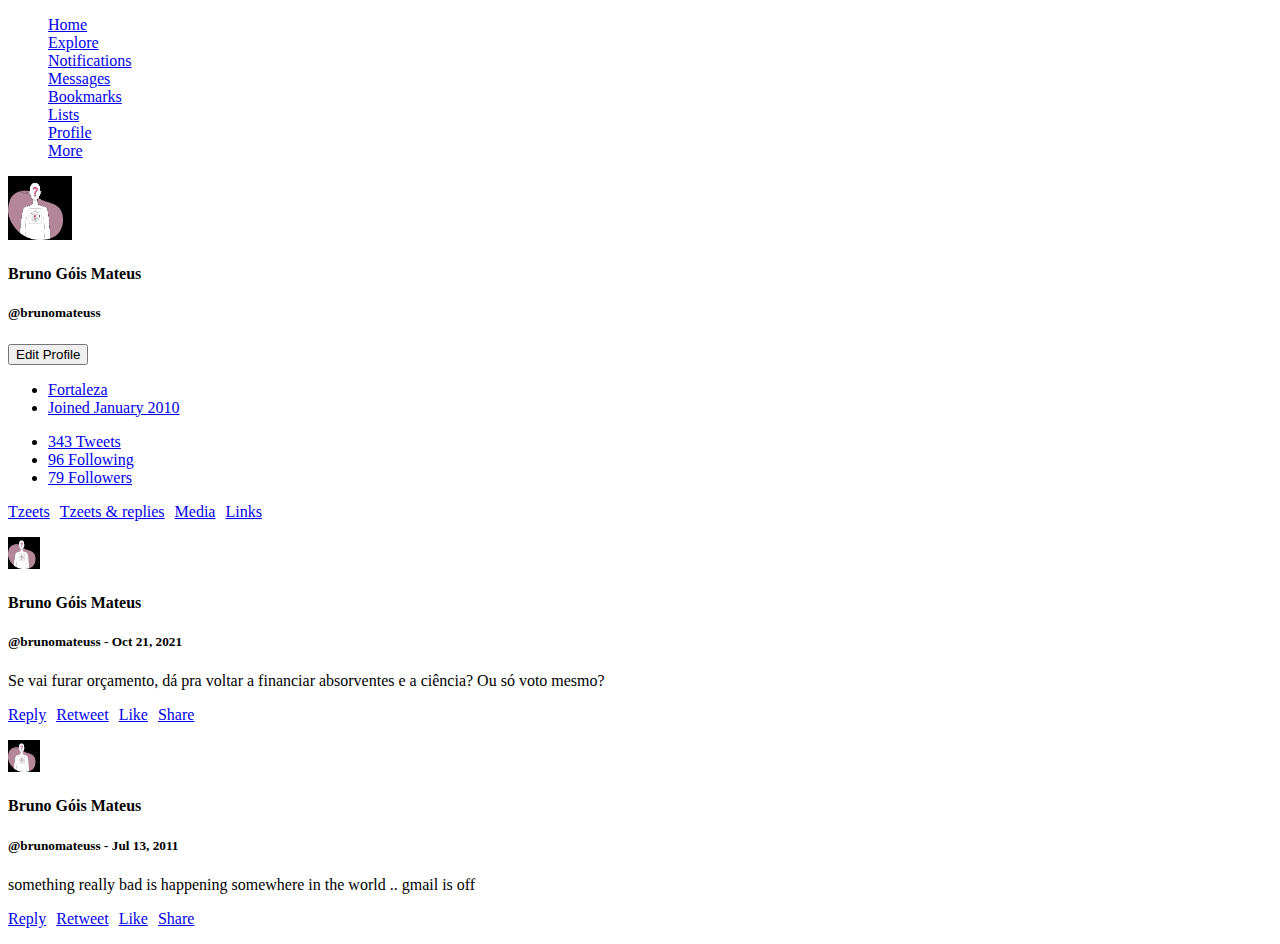
<file: LE01/index.html>
<!DOCTYPE html>
<html lang="PT-BR">
<head>
    <meta charset="UTF-8">
    <meta name="viewport" content="width=device-width, initial-scale=1.0">
    <title>Tzeeter Profile</title>
</head>
<body>
    <!-- Informação 1: Menu de Navegação -->
    <nav>
        <ul style="list-style-type: none;">
            <li><a href="#">Home</a></li>
            <li><a href="#">Explore</a></li>
            <li><a href="#">Notifications</a></li>
            <li><a href="#">Messages</a></li>
            <li><a href="#">Bookmarks</a></li>
            <li><a href="#">Lists</a></li>
            <li><a href="#">Profile</a></li>
            <li><a href="#">More</a></li>
        </ul>
    </nav>

    <!-- Informação 2: Foto do Usuário -->
    <img src="img/profile.png" alt="User Photo" width="64" height="64" onerror="this.onerror=null; this.src='img/default.png';">

    <!-- Informação 3: Nome Completo -->
    <h4>Bruno Góis Mateus</h4>

    <!-- Informação 4: Nome de Usuário -->
    <h5>@brunomateuss</h5>

    <!-- Informação 5: Botão para editar perfil -->
    <button>Edit Profile</button>

    <!-- Informação 6: Localização e Data de Entrada -->
    <ul>
        <li><a href="#">Fortaleza</a></li>
        <li><a href="#">Joined January 2010</a></li>
    </ul>

    <!-- Informação 7: Quantidade de Tweets, Seguidores e Seguindo -->
    <ul>
        <li><a href="#">343 Tweets</a></li>
        <li><a href="#">96 Following</a></li>
        <li><a href="#">79 Followers</a></li>
    </ul>
    <ul style="display: flex; list-style: none; padding: 0;">
        <li style="margin-right: 10px;"><a href="#">Tzeets</a></li>
        <li style="margin-right: 10px;"><a href="#">Tzeets & replies</a></li>
        <li style="margin-right: 10px;"><a href="#">Media</a></li>
        <li><a href="#">Links</a></li>
    </ul>

    <!-- Informação 8: Tweet -->
    <section>
        <article>
            <!-- Foto do Usuário no Tweet -->
            <img src="img/profile.png" alt="User Photo" width="32" height="32" onerror="this.onerror=null; this.src='img/default.png';">

            <!-- Nome e Usuário -->
            <h4>Bruno Góis Mateus</h4>
            <h5>@brunomateuss - <time datetime="2021-10-21">Oct 21, 2021</time></h5>

            <!-- Conteúdo do Tweet -->
            <p>Se vai furar orçamento, dá pra voltar a financiar absorventes e a ciência? Ou só voto mesmo?</p>

            <!-- Links do Tweet -->
            <ul style="display: flex; list-style: none; padding: 0;">
                <li style="margin-right: 10px;"><a href="#">Reply</a></li>
                <li style="margin-right: 10px;"><a href="#">Retweet</a></li>
                <li style="margin-right: 10px;"><a href="#">Like</a></li>
                <li><a href="#">Share</a></li>
            </ul>
        </article>

        <article>
            <!-- Foto do Usuário no Tweet -->
            <img src="img/profile.png" alt="User Photo" width="32" height="32" onerror="this.onerror=null; this.src='img/default.png';">

            <!-- Nome e Usuário -->
            <h4>Bruno Góis Mateus</h4>
            <h5>@brunomateuss - <time datetime="2011-07-13">Jul 13, 2011</time></h5>

            <!-- Conteúdo do Tweet -->
            <p>something really bad is happening somewhere in the world .. gmail is off</p>

            <!-- Links do Tweet -->
            <ul style="display: flex; list-style: none; padding: 0;">
                <li style="margin-right: 10px;"><a href="#">Reply</a></li>
                <li style="margin-right: 10px;"><a href="#">Retweet</a></li>
                <li style="margin-right: 10px;"><a href="#">Like</a></li>
                <li><a href="#">Share</a></li>
            </ul>
        </article>
    </section>
</body>
</html>
</file>
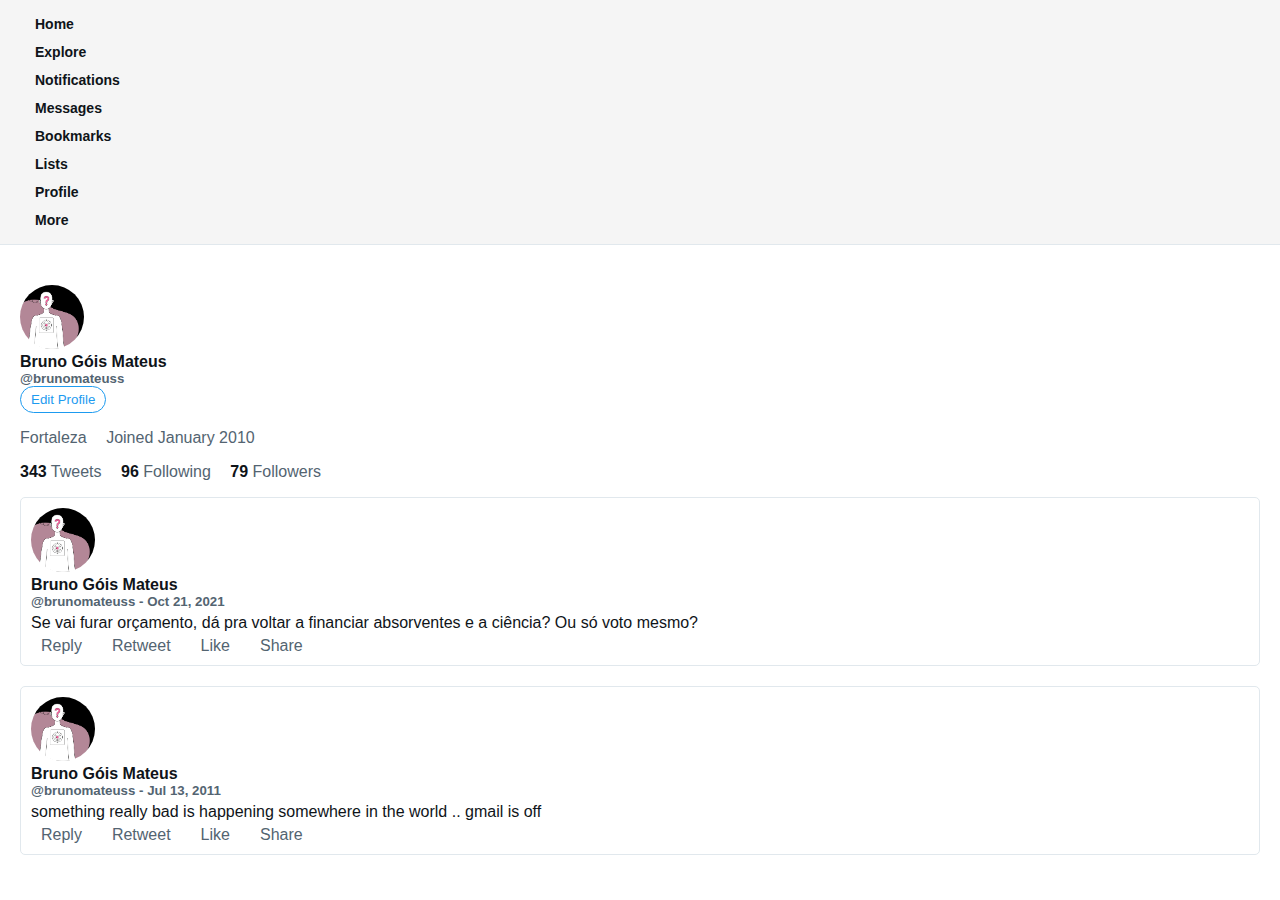
<file: LE02/index.html>
<!DOCTYPE html>
<html lang="PT-BR">
<head>
    <meta charset="UTF-8">
    <meta name="viewport" content="width=device-width, initial-scale=1.0">
    <title>Tzeeter Profile</title>
    <link rel="stylesheet" href="styles.css">
</head>
<body>
    <nav>
        <ul>
            <li><a href="#">Home</a></li>
            <li><a href="#">Explore</a></li>
            <li><a href="#">Notifications</a></li>
            <li><a href="#">Messages</a></li>
            <li><a href="#">Bookmarks</a></li>
            <li><a href="#">Lists</a></li>
            <li><a href="#">Profile</a></li>
            <li><a href="#">More</a></li>
        </ul>
    </nav>

    <main>
        <section>
            <img src="img/profile.png" alt="User Photo" width="64" height="64" onerror="this.onerror=null; this.src='img/default.png';">
            <h4>Bruno Góis Mateus</h4>
            <h5>@brunomateuss</h5>
            <button>Edit Profile</button>
            <ul>
                <li><a href="#">Fortaleza</a></li>
                <li><a href="#">Joined January 2010</a></li>
            </ul>
            <ul>
                <li><a href="#"><span>343</span> Tweets</a></li>
                <li><a href="#"><span>96</span> Following</a></li>
                <li><a href="#"><span>79</span> Followers</a></li>
            </ul>
        </section>

        <section>
            <article>
                <img src="img/profile.png" alt="User Photo" width="32" height="32" onerror="this.onerror=null; this.src='img/default.png';">
                <h4>Bruno Góis Mateus</h4>
                <h5>@brunomateuss - <time datetime="2021-10-21">Oct 21, 2021</time></h5>
                <p>Se vai furar orçamento, dá pra voltar a financiar absorventes e a ciência? Ou só voto mesmo?</p>
                <ul>
                    <li><a href="#">Reply</a></li>
                    <li><a href="#">Retweet</a></li>
                    <li><a href="#">Like</a></li>
                    <li><a href="#">Share</a></li>
                </ul>
            </article>

            <article>
                <img src="img/profile.png" alt="User Photo" width="32" height="32" onerror="this.onerror=null; this.src='img/default.png';">
                <h4>Bruno Góis Mateus</h4>
                <h5>@brunomateuss - <time datetime="2011-07-13">Jul 13, 2011</time></h5>
                <p>something really bad is happening somewhere in the world .. gmail is off</p>
                <ul>
                    <li><a href="#">Reply</a></li>
                    <li><a href="#">Retweet</a></li>
                    <li><a href="#">Like</a></li>
                    <li><a href="#">Share</a></li>
                </ul>
            </article>
        </section>
    </main>
</body>
</html>
</file>
<file: LE02/styles.css>
/* Plano de fundo */
body {
    background-color: white;
    color: rgb(15, 20, 25);
    font-family: Arial, sans-serif;
    margin: 0;
    padding: 0;
}

/* Menu de Navegação */
nav {
    background-color: #f5f5f5;
    width: 100%;
    border-bottom: 1px solid #e1e8ed;
    padding: 10px 0;
    margin-bottom: 20px;
}

nav ul {
    list-style-type: none;
    padding: 0;
    margin: 0;
    display: flex;
    flex-direction: column;
    align-items: flex-start;
    padding-left: 20px;
}

nav ul li {
    margin: 5px 0;
}

nav ul li a {
    color: rgb(15, 20, 25);
    text-decoration: none;
    padding: 10px 15px;
    border-radius: 5px;
    font-size: 14px;
    font-weight: bold;
    width: 100%;
    text-align: left;
}

nav ul li a:hover {
    background-color: rgba(15, 25, 20, 0.1);
}

/* Ajuste do main */
main {
    padding: 20px;
}

/* Perfil do Usuário */
main img {
    border-radius: 50%;
    width: 64px;
    height: 64px;
    object-fit: cover;
}

h4 {
    color: rgb(15, 20, 25);
    margin: 0;
}

h5 {
    color: rgb(83, 100, 113);
    margin: 0;
}

button {
    background-color: white;
    border: 1px solid rgb(29, 155, 240);
    color: rgb(29, 155, 240);
    padding: 5px 10px;
    border-radius: 20px;
    cursor: pointer;
}

button:hover {
    background-color: rgba(29, 155, 240, 0.1);
}

/* Estatísticas */
ul {
    list-style: none;
    padding: 0;
}

ul li {
    display: inline;
    margin-right: 15px;
}

ul li a {
    color: rgb(83, 100, 113);
    text-decoration: none;
}

ul li a span {
    font-weight: bold;
    color: rgb(15, 20, 25);
}

ul li a:hover {
    text-decoration: underline;
}

/* Tweets */
section article {
    margin-bottom: 20px;
    padding: 10px;
    border-radius: 5px;
    border: 1px solid #e1e8ed;
}

section article:hover {
    background-color: rgba(0, 0, 0, 0.03);
}

section article p {
    color: rgb(15, 20, 25);
    margin: 5px 0;
}

section article h5 time {
    color: rgb(83, 100, 113);
}

/* Ações do Tweet */
section article ul {
    display: flex;
    list-style: none;
    padding: 0;
    margin: 5px 0 0;
}

section article ul li {
    margin-right: 10px;
}

section article ul li a {
    color: rgb(83, 100, 113);
    text-decoration: none;
    padding: 5px 10px;
    border-radius: 5px;
    background: transparent;
}

section article ul li a:hover:nth-child(1) {
    background-color: rgba(29, 155, 240, 0.1);
    color: rgba(29, 155, 240, 1);
}

section article ul li a:hover:nth-child(2) {
    background-color: rgba(0, 186, 124, 0.1);
    color: rgba(0, 186, 124, 1);
}

section article ul li a:hover:nth-child(3) {
    background-color: rgba(249, 24, 128, 0.1);
    color: rgba(249, 24, 128, 1);
}

section article ul li a:hover:nth-child(4) {
    background-color: rgba(83, 100, 113, 0.1);
    color: rgb(83, 100, 113);
}
</file>
